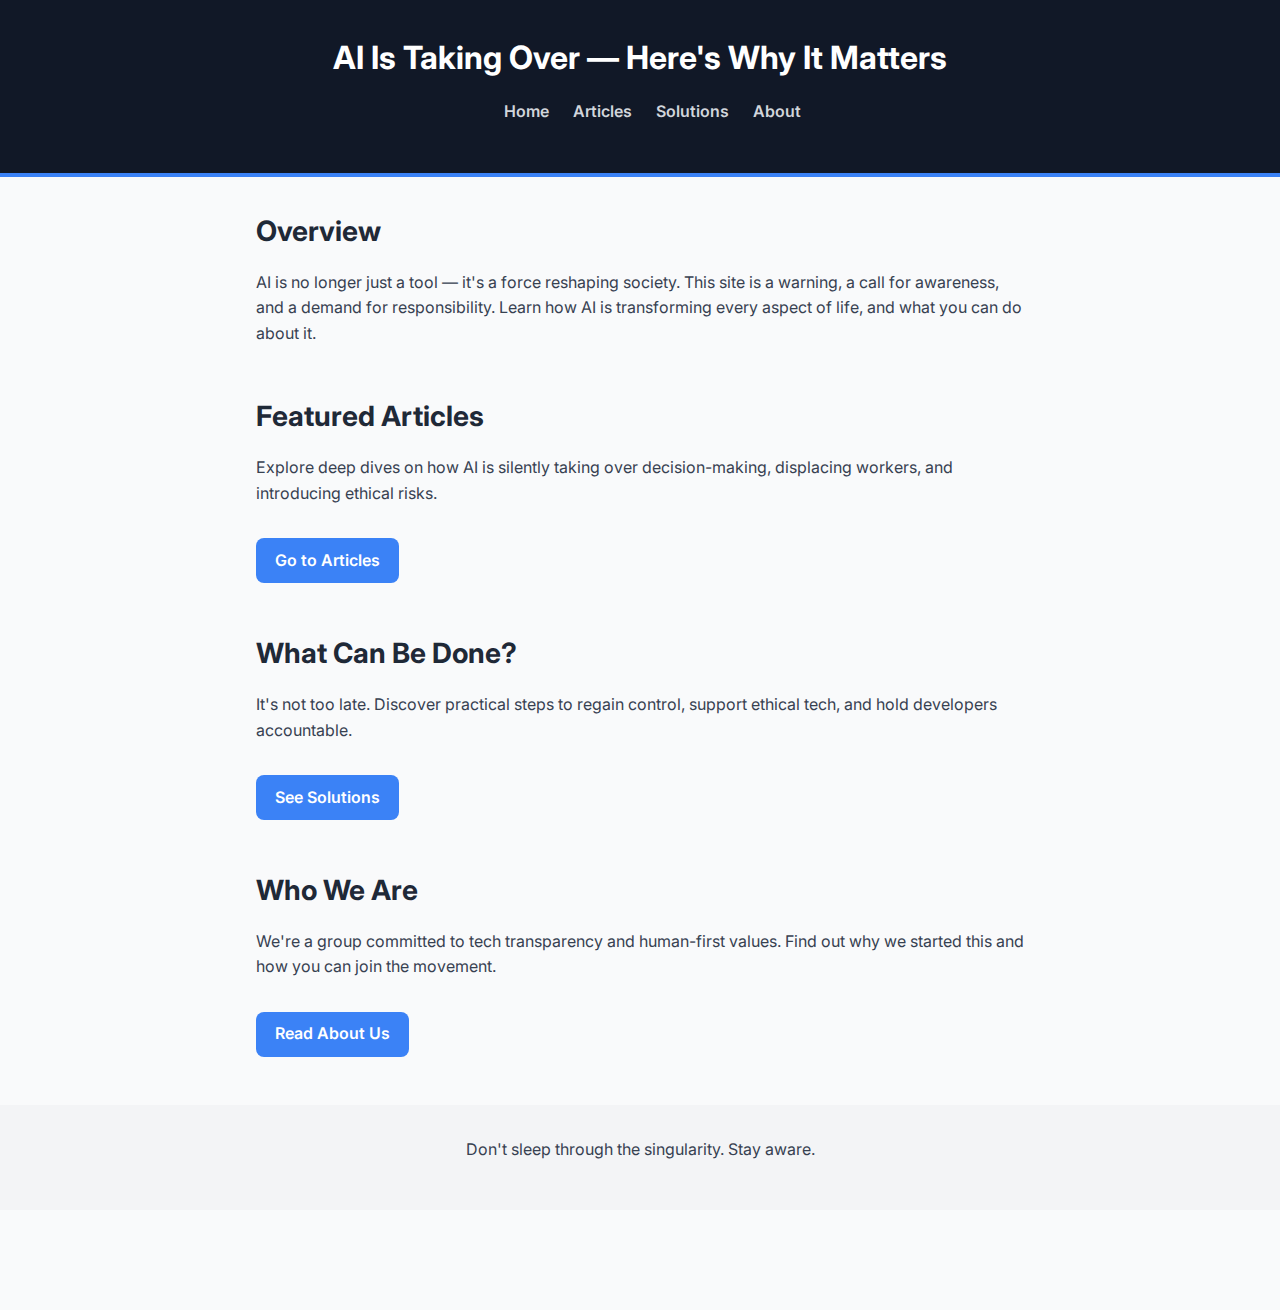
<file: index.html>
<!-- index.html -->
<!DOCTYPE html>
<html lang="en">
<head>
  <meta charset="UTF-8" />
  <meta name="viewport" content="width=device-width, initial-scale=1.0" />
  <title>AI: A Wake-Up Call</title>
  <link rel="preconnect" href="https://fonts.googleapis.com">
  <link rel="preconnect" href="https://fonts.gstatic.com" crossorigin>
  <link href="https://fonts.googleapis.com/css2?family=Inter:wght@400;600;800&display=swap" rel="stylesheet">
  <link rel="stylesheet" href="style.css" />
  <link rel="icon" href="./icons/favicon-16x16.png" type="image/x-icon">
  <link rel="icon" href="./icons/favicon-32x32.png" type="image/x-icon">
  <link rel="icon" href="./icons/android-chrome-192x192.png" type="image/x-icon">
  <link rel="icon" href="./icons/android-chrome-512x512.png" type="image/x-icon">
  <link rel="apple-touch-icon" href="./icons/apple-touch-icon.png" type="image/x-icon">
  <meta name="description" content="Trying to stop AI from being used all the time.">
  <meta name="keywords" content="AI, stop, alert, brain warping, wake up call, petition, sign, support">
</head>
<body>
  <header>
    <h1>AI Is Taking Over — Here's Why It Matters</h1>
    <nav>
      <ul class="nav-links">
        <li><a href="index.html">Home</a></li>
        <li><a href="articles.html">Articles</a></li>
        <li><a href="solutions.html">Solutions</a></li>
        <li><a href="about.html">About</a></li>
      </ul>
    </nav>
  </header>

  <main>
    <section>
      <h2>Overview</h2>
      <p>AI is no longer just a tool — it's a force reshaping society. This site is a warning, a call for awareness, and a demand for responsibility. Learn how AI is transforming every aspect of life, and what you can do about it.</p>
    </section>

    <section>
      <h2>Featured Articles</h2>
      <p>Explore deep dives on how AI is silently taking over decision-making, displacing workers, and introducing ethical risks.</p>
      <a href="articles.html" class="button-link">Go to Articles</a>
    </section>

    <section>
      <h2>What Can Be Done?</h2>
      <p>It's not too late. Discover practical steps to regain control, support ethical tech, and hold developers accountable.</p>
      <a href="solutions.html" class="button-link">See Solutions</a>
    </section>

    <section>
      <h2>Who We Are</h2>
      <p>We're a group committed to tech transparency and human-first values. Find out why we started this and how you can join the movement.</p>
      <a href="about.html" class="button-link">Read About Us</a>
    </section>
  </main>

  <button id="scrollTopBtn" title="Go to top">&#8679;</button>

  <footer>
    <p>Don't sleep through the singularity. Stay aware.</p>
  </footer>

  <script src="script.js"></script>
</body>
</html>
</file>
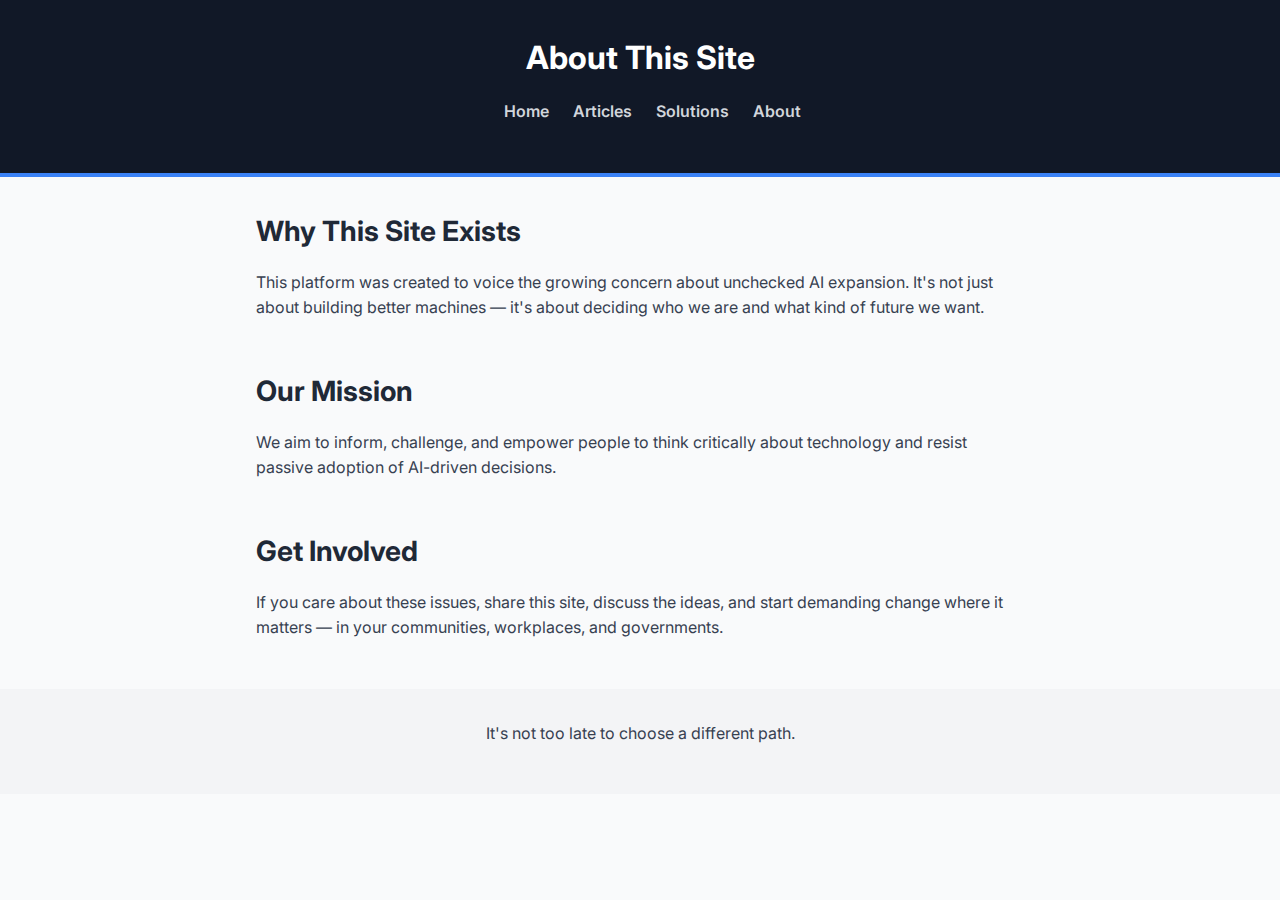
<file: about.html>
<!-- about.html -->
<!DOCTYPE html>
<html lang="en">
<head>
  <meta charset="UTF-8" />
  <meta name="viewport" content="width=device-width, initial-scale=1.0" />
  <title>About This Movement</title>
  <link rel="preconnect" href="https://fonts.googleapis.com">
  <link rel="preconnect" href="https://fonts.gstatic.com" crossorigin>
  <link href="https://fonts.googleapis.com/css2?family=Inter:wght@400;600;800&display=swap" rel="stylesheet">
  <link rel="stylesheet" href="style.css" />
  <link rel="icon" href="./icons/favicon-16x16.png" type="image/x-icon">
  <link rel="icon" href="./icons/favicon-32x32.png" type="image/x-icon">
  <link rel="icon" href="./icons/android-chrome-192x192.png" type="image/x-icon">
  <link rel="icon" href="./icons/android-chrome-512x512.png" type="image/x-icon">
  <link rel="apple-touch-icon" href="./icons/apple-touch-icon.png" type="image/x-icon">
  <meta name="description" content="Trying to stop AI from being used all the time.">
  <meta name="keywords" content="AI, stop, alert, brain warping, wake up call, petition, sign, support">
</head>
<body>
  <header>
    <h1>About This Site</h1>
    <nav>
      <ul class="nav-links">
        <li><a href="index.html">Home</a></li>
        <li><a href="articles.html">Articles</a></li>
        <li><a href="solutions.html">Solutions</a></li>
        <li><a href="about.html">About</a></li>
      </ul>
    </nav>
  </header>

  <main>
    <section>
      <h2>Why This Site Exists</h2>
      <p>This platform was created to voice the growing concern about unchecked AI expansion. It's not just about building better machines — it's about deciding who we are and what kind of future we want.</p>
    </section>

    <section>
      <h2>Our Mission</h2>
      <p>We aim to inform, challenge, and empower people to think critically about technology and resist passive adoption of AI-driven decisions.</p>
    </section>

    <section>
      <h2>Get Involved</h2>
      <p>If you care about these issues, share this site, discuss the ideas, and start demanding change where it matters — in your communities, workplaces, and governments.</p>
    </section>
  </main>

  <button id="scrollTopBtn" title="Go to top">&#8679;</button>

  <footer>
    <p>It's not too late to choose a different path.</p>
  </footer>

  <script src="script.js"></script>
</body>
</html>
</file>
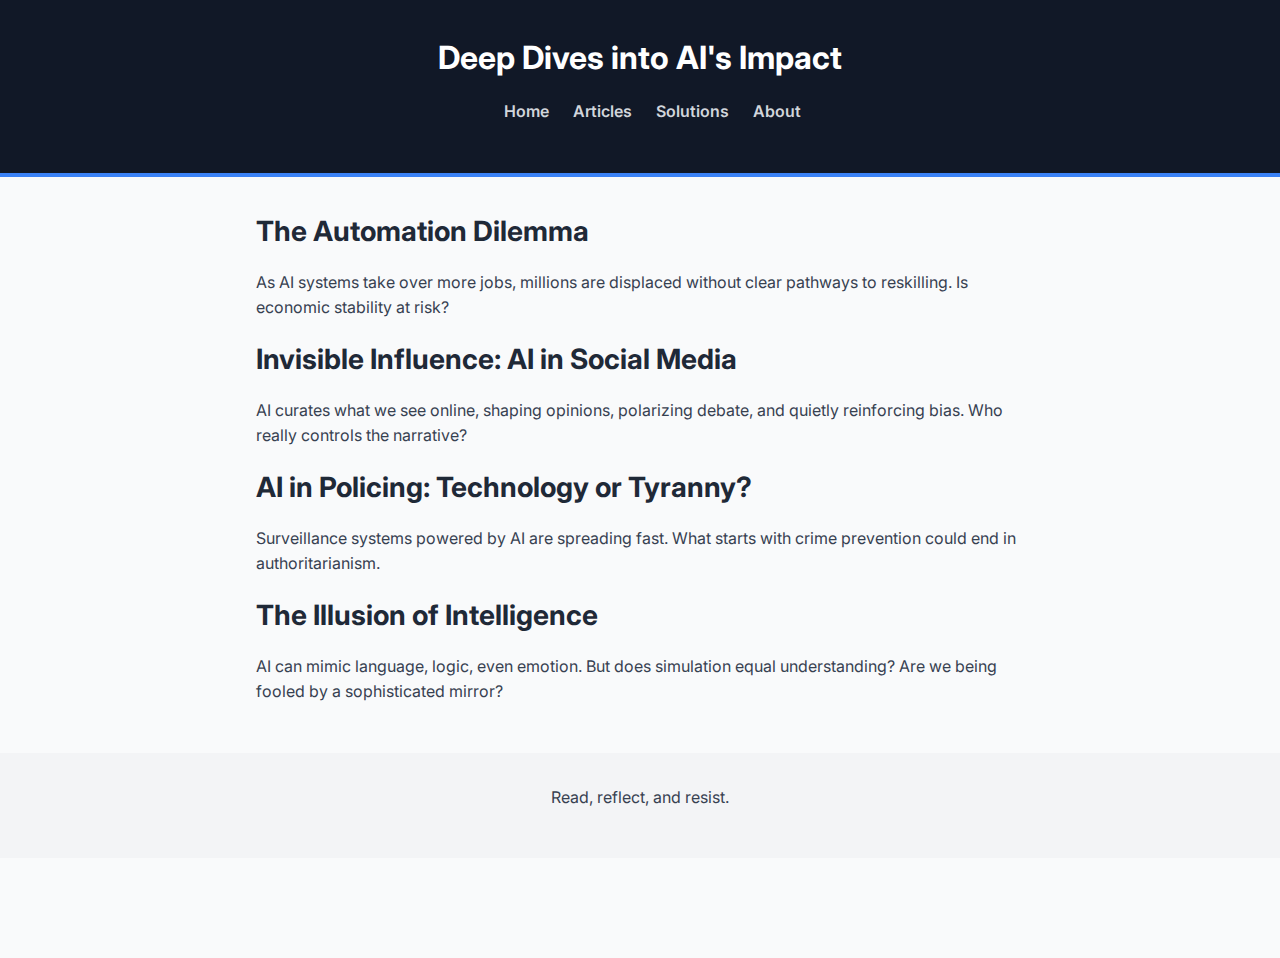
<file: articles.html>
<!-- articles.html -->
<!DOCTYPE html>
<html lang="en">
<head>
  <meta charset="UTF-8" />
  <meta name="viewport" content="width=device-width, initial-scale=1.0" />
  <title>Articles on AI and Society</title>
  <link rel="preconnect" href="https://fonts.googleapis.com">
  <link rel="preconnect" href="https://fonts.gstatic.com" crossorigin>
  <link href="https://fonts.googleapis.com/css2?family=Inter:wght@400;600;800&display=swap" rel="stylesheet">
  <link rel="stylesheet" href="style.css" />
  <link rel="icon" href="./icons/favicon-16x16.png" type="image/x-icon">
  <link rel="icon" href="./icons/favicon-32x32.png" type="image/x-icon">
  <link rel="icon" href="./icons/android-chrome-192x192.png" type="image/x-icon">
  <link rel="icon" href="./icons/android-chrome-512x512.png" type="image/x-icon">
  <link rel="apple-touch-icon" href="./icons/apple-touch-icon.png" type="image/x-icon">
  <meta name="description" content="Trying to stop AI from being used all the time.">
  <meta name="keywords" content="AI, stop, alert, brain warping, wake up call, petition, sign, support">
</head>
<body>
  <header>
    <h1>Deep Dives into AI's Impact</h1>
    <nav>
      <ul class="nav-links">
        <li><a href="index.html">Home</a></li>
        <li><a href="articles.html">Articles</a></li>
        <li><a href="solutions.html">Solutions</a></li>
        <li><a href="about.html">About</a></li>
      </ul>
    </nav>
  </header>

  <main>
    <section>
      <article>
        <h2>The Automation Dilemma</h2>
        <p>As AI systems take over more jobs, millions are displaced without clear pathways to reskilling. Is economic stability at risk?</p>
      </article>

      <article>
        <h2>Invisible Influence: AI in Social Media</h2>
        <p>AI curates what we see online, shaping opinions, polarizing debate, and quietly reinforcing bias. Who really controls the narrative?</p>
      </article>

      <article>
        <h2>AI in Policing: Technology or Tyranny?</h2>
        <p>Surveillance systems powered by AI are spreading fast. What starts with crime prevention could end in authoritarianism.</p>
      </article>

      <article>
        <h2>The Illusion of Intelligence</h2>
        <p>AI can mimic language, logic, even emotion. But does simulation equal understanding? Are we being fooled by a sophisticated mirror?</p>
      </article>
    </section>
  </main>

  <button id="scrollTopBtn" title="Go to top">&#8679;</button>

  <footer>
    <p>Read, reflect, and resist.</p>
  </footer>

  <script src="script.js"></script>
</body>
</html>
</file>
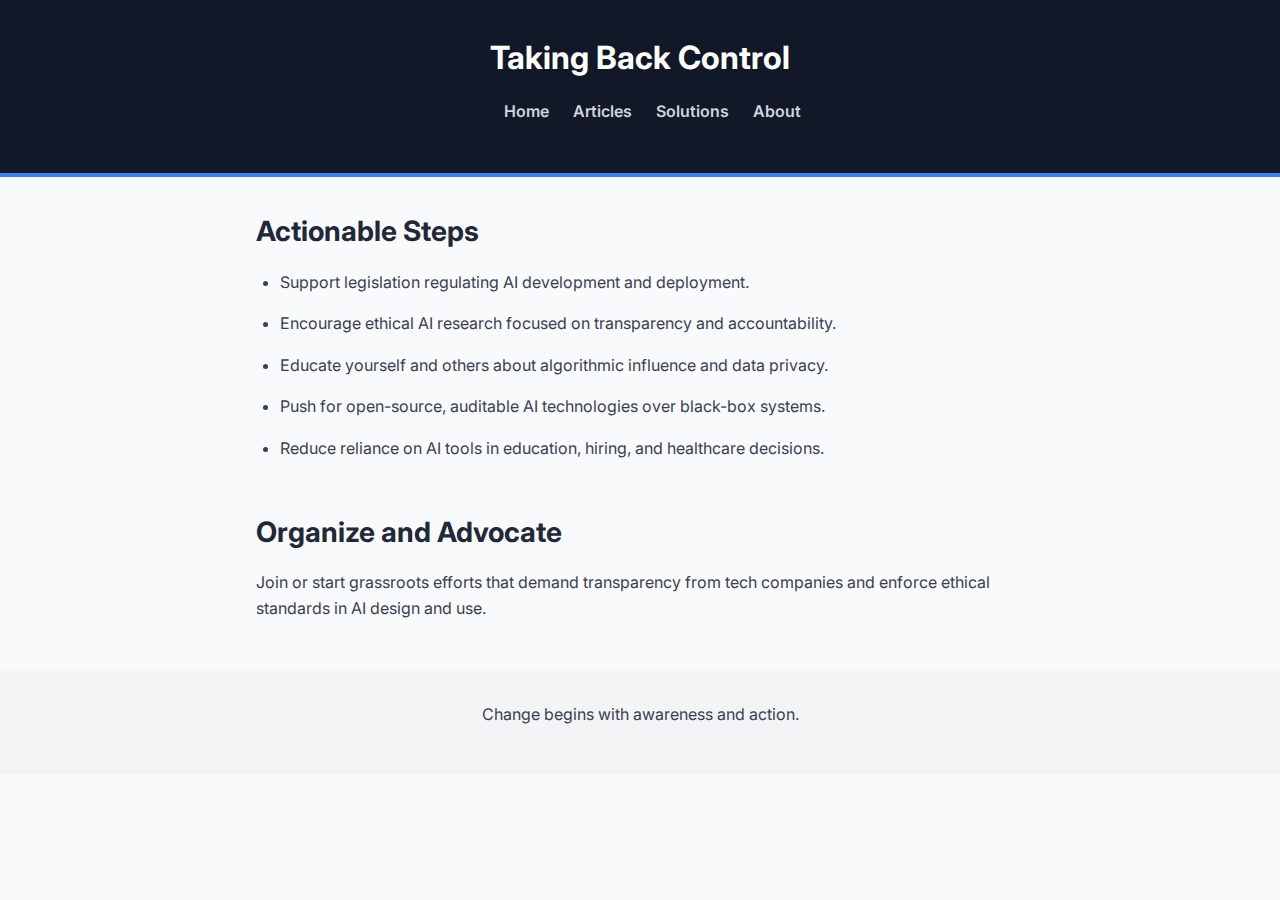
<file: solutions.html>
<!-- solutions.html -->
<!DOCTYPE html>
<html lang="en">
<head>
  <meta charset="UTF-8" />
  <meta name="viewport" content="width=device-width, initial-scale=1.0" />
  <title>Solutions to AI Overreach</title>
  <link rel="preconnect" href="https://fonts.googleapis.com">
  <link rel="preconnect" href="https://fonts.gstatic.com" crossorigin>
  <link href="https://fonts.googleapis.com/css2?family=Inter:wght@400;600;800&display=swap" rel="stylesheet">
  <link rel="stylesheet" href="style.css" />
  <link rel="icon" href="./icons/favicon-16x16.png" type="image/x-icon">
  <link rel="icon" href="./icons/favicon-32x32.png" type="image/x-icon">
  <link rel="icon" href="./icons/android-chrome-192x192.png" type="image/x-icon">
  <link rel="icon" href="./icons/android-chrome-512x512.png" type="image/x-icon">
  <link rel="apple-touch-icon" href="./icons/apple-touch-icon.png" type="image/x-icon">
</head>
<body>
  <header>
    <h1>Taking Back Control</h1>
    <nav>
      <ul class="nav-links">
        <li><a href="index.html">Home</a></li>
        <li><a href="articles.html">Articles</a></li>
        <li><a href="solutions.html">Solutions</a></li>
        <li><a href="about.html">About</a></li>
      </ul>
    </nav>
  </header>

  <main>
    <section>
      <h2>Actionable Steps</h2>
      <ul>
        <li>Support legislation regulating AI development and deployment.</li>
        <li>Encourage ethical AI research focused on transparency and accountability.</li>
        <li>Educate yourself and others about algorithmic influence and data privacy.</li>
        <li>Push for open-source, auditable AI technologies over black-box systems.</li>
        <li>Reduce reliance on AI tools in education, hiring, and healthcare decisions.</li>
      </ul>
    </section>

    <section>
      <h2>Organize and Advocate</h2>
      <p>Join or start grassroots efforts that demand transparency from tech companies and enforce ethical standards in AI design and use.</p>
    </section>
  </main>

  <button id="scrollTopBtn" title="Go to top">&#8679;</button>

  <footer>
    <p>Change begins with awareness and action.</p>
  </footer>

  <script src="script.js"></script>
</body>
</html>
</file>
<file: style.css>
/* style.css */

* {
  box-sizing: border-box;
  margin: 0;
  padding: 0;
}

body {
  font-family: 'Inter', sans-serif;
  line-height: 1.6;
  background-color: #f9fafb;
  color: #111827;
  padding-bottom: 100px;
}

header {
  background-color: #111827;
  color: #fff;
  padding: 2rem 1rem;
  text-align: center;
  border-bottom: 4px solid #3b82f6;
}

header h1 {
  font-size: 2rem;
  margin-bottom: 1rem;
}

.nav-links {
  display: flex;
  justify-content: center;
  gap: 1.5rem;
  list-style: none;
}

.nav-links a {
  text-decoration: none;
  color: #d1d5db;
  font-weight: 600;
  transition: color 0.3s ease;
}

.nav-links a:hover {
  color: #3b82f6;
}

main {
  max-width: 800px;
  margin: 2rem auto;
  padding: 0 1rem;
}

section {
  margin-bottom: 3rem;
}

h2 {
  font-size: 1.75rem;
  color: #1f2937;
  margin-bottom: 1rem;
}

p, li {
  font-size: 1rem;
  color: #374151;
  margin-bottom: 1rem;
}

ul {
  padding-left: 1.5rem;
}

.button-link {
  display: inline-block;
  margin-top: 1rem;
  padding: 0.6rem 1.2rem;
  background-color: #3b82f6;
  color: white;
  text-decoration: none;
  border-radius: 8px;
  font-weight: 600;
  transition: background-color 0.3s ease;
}

.button-link:hover {
  background-color: #2563eb;
}

#scrollTopBtn {
  display: none; /* Hidden by default */
  position: fixed;
  bottom: 2rem;
  right: 2rem;
  z-index: 100;
  background-color: #ffffff;
  border: 2px solid #3b82f6;
  color: #3b82f6;
  font-size: 1.5rem;
  border-radius: 50%;
  width: 48px;
  height: 48px;
  cursor: pointer;
  box-shadow: 0 4px 10px rgba(0, 0, 0, 0.1);
  transition: transform 0.2s ease, background-color 0.2s ease;
}

#scrollTopBtn:hover {
  background-color: #3b82f6;
  color: #fff;
  transform: scale(1.1);
}

footer {
  text-align: center;
  padding: 2rem 1rem;
  background-color: #f3f4f6;
  color: #6b7280;
  font-size: 0.9rem;
  position: relative;
}
</file>
